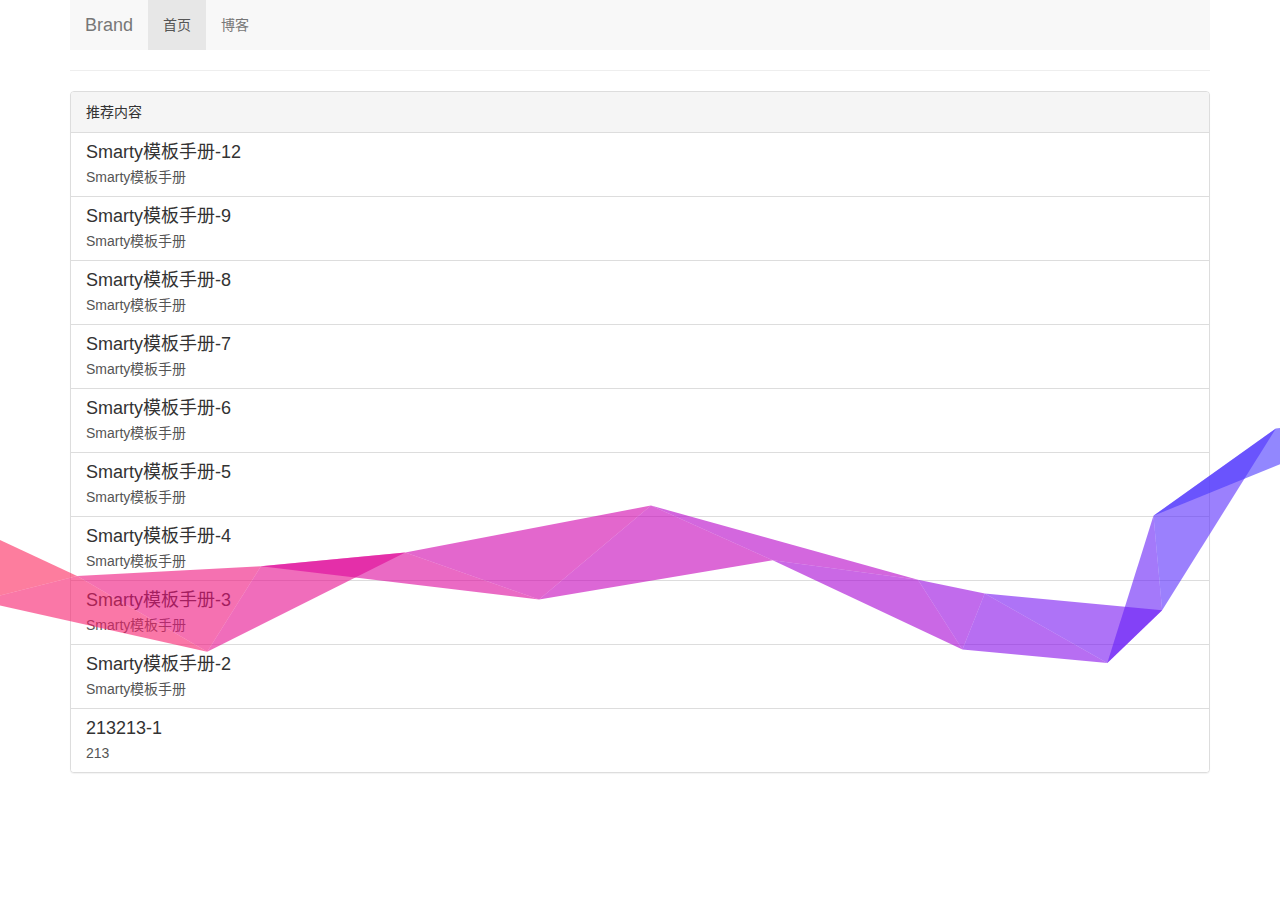
<file: index.html>
<!DOCTYPE html>
<html lang="zh-CN">
<head>
    <meta charset="utf-8">
    <title>Sage|博客|个人网站</title>
    <meta name="viewport" content="width=device-width, initial-scale=1">
    <!-- 解决部分兼容性问题，如果安装了GCF，则使用GCF来渲染页面，如果未安装GCF，则使用最高版本的IE内核进行渲染。 -->
    <meta http-equiv="X-UA-Compatible" content="IE=edge,chrome=1">
    <link rel="shortcut icon" href="favicon.ico">

    <!-- Bootstrap -->
    <link href="https://cdn.jsdelivr.net/npm/bootstrap@3.3.7/dist/css/bootstrap.min.css" rel="stylesheet">

    <!-- HTML5 shim 和 Respond.js 是为了让 IE8 支持 HTML5 元素和媒体查询（media queries）功能 -->
    <!-- 警告：通过 file:// 协议（就是直接将 html 页面拖拽到浏览器中）访问页面时 Respond.js 不起作用 -->
    <!--[if lt IE 9]>
    <script src="https://cdn.jsdelivr.net/npm/html5shiv@3.7.3/dist/html5shiv.min.js"></script>
    <script src="https://cdn.jsdelivr.net/npm/respond.js@1.4.2/dest/respond.min.js"></script>
    <![endif]-->

    <link href="https://1010309281.github.io/sageSite/assets/css/app.css" rel="stylesheet" />
    
    <link href="https://1010309281.github.io/sageSite/assets/css/paginator.css" rel="stylesheet" />

</head>
<body>


    <div class="container">
    <nav class="nav navbar-default">
        <div class="navbar-header">
            <button type="button" class="navbar-toggle collapsed" data-toggle="collapse" data-target="#bs-example-navbar-collapse-1" aria-expanded="false">
                <span class="sr-only">Toggle navigation</span>
                <span class="icon-bar"></span>
                <span class="icon-bar"></span>
                <span class="icon-bar"></span>
            </button>
            <a class="navbar-brand" href="#">Brand</a>
        </div>
        <div class="collapse navbar-collapse" id="bs-example-navbar-collapse-1">
            <ul class="nav navbar-nav">
                <li class="active"><a href="https://1010309281.github.io/sageSite">首页 <span class="sr-only">(current)</span></a></li>
                <li class=""><a href="https://1010309281.github.io/sageSite/list/1.html">博客</a></li>
            </ul>
        </div>
    </nav>
</div>
    <div class="container">
        <hr>
                        <div class="panel panel-default">
            <!-- Default panel contents -->
            <div class="panel-heading">推荐内容</div>
            <ul class="list-group">
                                    <a href="https://1010309281.github.io/sageSite/detail/12.html" class="list-group-item">
                        <h4 class="list-group-item-heading">Smarty模板手册-12</h4>
                        <p class="list-group-item-text">Smarty模板手册</p>
                    </a>
                                    <a href="https://1010309281.github.io/sageSite/detail/9.html" class="list-group-item">
                        <h4 class="list-group-item-heading">Smarty模板手册-9</h4>
                        <p class="list-group-item-text">Smarty模板手册</p>
                    </a>
                                    <a href="https://1010309281.github.io/sageSite/detail/8.html" class="list-group-item">
                        <h4 class="list-group-item-heading">Smarty模板手册-8</h4>
                        <p class="list-group-item-text">Smarty模板手册</p>
                    </a>
                                    <a href="https://1010309281.github.io/sageSite/detail/7.html" class="list-group-item">
                        <h4 class="list-group-item-heading">Smarty模板手册-7</h4>
                        <p class="list-group-item-text">Smarty模板手册</p>
                    </a>
                                    <a href="https://1010309281.github.io/sageSite/detail/6.html" class="list-group-item">
                        <h4 class="list-group-item-heading">Smarty模板手册-6</h4>
                        <p class="list-group-item-text">Smarty模板手册</p>
                    </a>
                                    <a href="https://1010309281.github.io/sageSite/detail/5.html" class="list-group-item">
                        <h4 class="list-group-item-heading">Smarty模板手册-5</h4>
                        <p class="list-group-item-text">Smarty模板手册</p>
                    </a>
                                    <a href="https://1010309281.github.io/sageSite/detail/4.html" class="list-group-item">
                        <h4 class="list-group-item-heading">Smarty模板手册-4</h4>
                        <p class="list-group-item-text">Smarty模板手册</p>
                    </a>
                                    <a href="https://1010309281.github.io/sageSite/detail/3.html" class="list-group-item">
                        <h4 class="list-group-item-heading">Smarty模板手册-3</h4>
                        <p class="list-group-item-text">Smarty模板手册</p>
                    </a>
                                    <a href="https://1010309281.github.io/sageSite/detail/2.html" class="list-group-item">
                        <h4 class="list-group-item-heading">Smarty模板手册-2</h4>
                        <p class="list-group-item-text">Smarty模板手册</p>
                    </a>
                                    <a href="https://1010309281.github.io/sageSite/detail/1.html" class="list-group-item">
                        <h4 class="list-group-item-heading">213213-1</h4>
                        <p class="list-group-item-text">213</p>
                    </a>
                            </ul>
        </div>
    </div>


<!-- jQuery (Bootstrap 的所有 JavaScript 插件都依赖 jQuery，所以必须放在前边) -->
<script src="https://cdn.jsdelivr.net/npm/jquery@1.12.4/dist/jquery.min.js"></script>
<!-- 加载 Bootstrap 的所有 JavaScript 插件。你也可以根据需要只加载单个插件。 -->
<script src="https://cdn.jsdelivr.net/npm/bootstrap@3.3.7/dist/js/bootstrap.min.js"></script>
<script src="https://1010309281.github.io/sageSite/assets/js/app.js"></script>
<script src="https://1010309281.github.io/sageSite/assets/js/bg_canvas.js"></script>


</body>
</html>
</file>
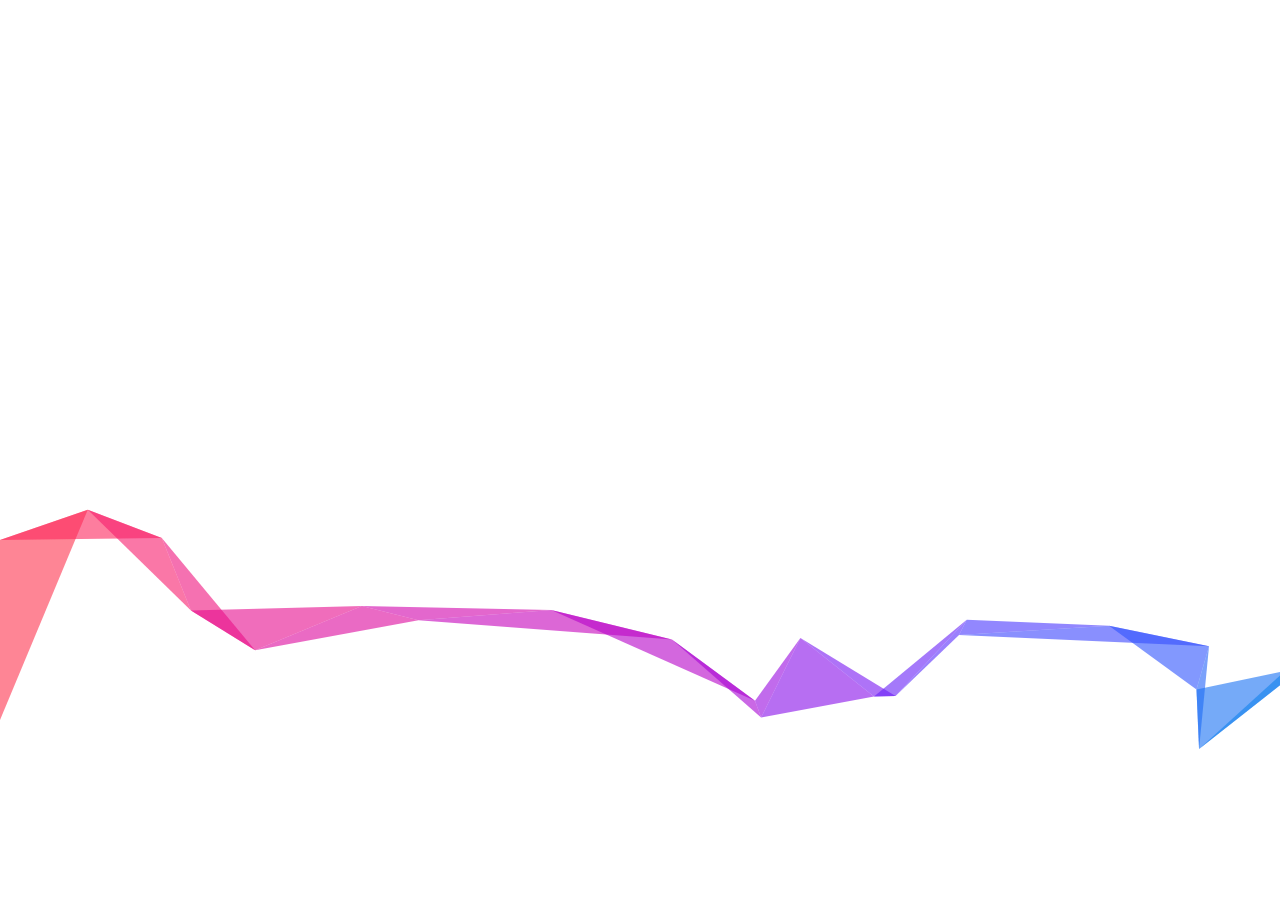
<file: widget_layout.html>
<!DOCTYPE html>
<html lang="zh-CN">
<head>
    <meta charset="utf-8">
    <title>欢迎访问</title>
    <meta name="viewport" content="width=device-width, initial-scale=1">
    <!-- 解决部分兼容性问题，如果安装了GCF，则使用GCF来渲染页面，如果未安装GCF，则使用最高版本的IE内核进行渲染。 -->
    <meta http-equiv="X-UA-Compatible" content="IE=edge,chrome=1">
    <link rel="shortcut icon" href="favicon.ico">

    <!-- Bootstrap -->
    <link href="https://cdn.jsdelivr.net/npm/bootstrap@3.3.7/dist/css/bootstrap.min.css" rel="stylesheet">

    <!-- HTML5 shim 和 Respond.js 是为了让 IE8 支持 HTML5 元素和媒体查询（media queries）功能 -->
    <!-- 警告：通过 file:// 协议（就是直接将 html 页面拖拽到浏览器中）访问页面时 Respond.js 不起作用 -->
    <!--[if lt IE 9]>
    <script src="https://cdn.jsdelivr.net/npm/html5shiv@3.7.3/dist/html5shiv.min.js"></script>
    <script src="https://cdn.jsdelivr.net/npm/respond.js@1.4.2/dest/respond.min.js"></script>
    <![endif]-->

    <link href="https://1010309281.github.io/sageSite/assets/css/app.css" rel="stylesheet" />
    
</head>
<body>



<!-- jQuery (Bootstrap 的所有 JavaScript 插件都依赖 jQuery，所以必须放在前边) -->
<script src="https://cdn.jsdelivr.net/npm/jquery@1.12.4/dist/jquery.min.js"></script>
<!-- 加载 Bootstrap 的所有 JavaScript 插件。你也可以根据需要只加载单个插件。 -->
<script src="https://cdn.jsdelivr.net/npm/bootstrap@3.3.7/dist/js/bootstrap.min.js"></script>
<script src="https://1010309281.github.io/sageSite/assets/js/app.js"></script>
<script src="https://1010309281.github.io/sageSite/assets/js/bg_canvas.js"></script>


</body>
</html>
</file>
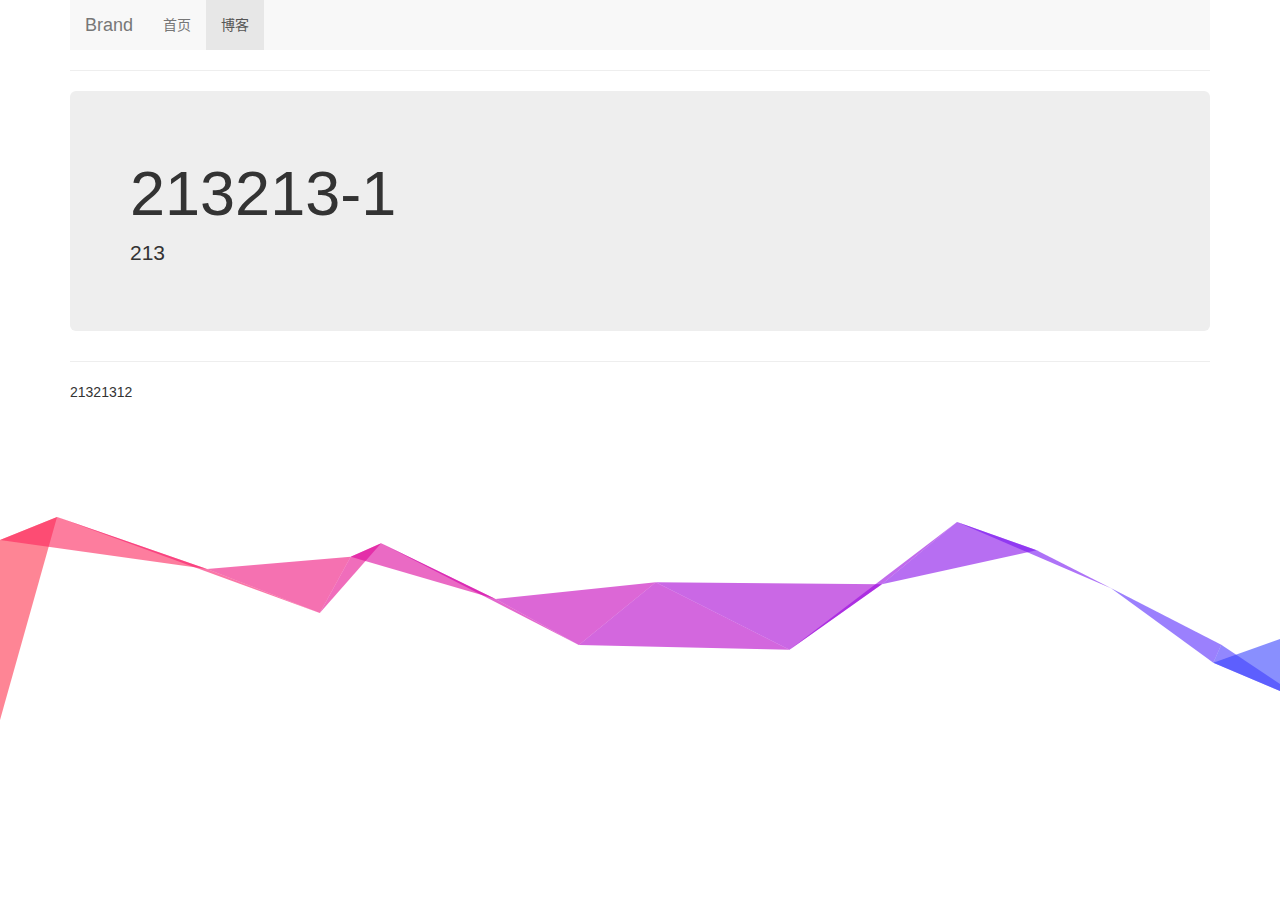
<file: detail/1.html>
<!DOCTYPE html>
<html lang="zh-CN">
<head>
    <meta charset="utf-8">
    <title>213213-1|Sage|博客|个人网站</title>
    <meta name="viewport" content="width=device-width, initial-scale=1">
    <!-- 解决部分兼容性问题，如果安装了GCF，则使用GCF来渲染页面，如果未安装GCF，则使用最高版本的IE内核进行渲染。 -->
    <meta http-equiv="X-UA-Compatible" content="IE=edge,chrome=1">
    <link rel="shortcut icon" href="favicon.ico">

    <!-- Bootstrap -->
    <link href="https://cdn.jsdelivr.net/npm/bootstrap@3.3.7/dist/css/bootstrap.min.css" rel="stylesheet">

    <!-- HTML5 shim 和 Respond.js 是为了让 IE8 支持 HTML5 元素和媒体查询（media queries）功能 -->
    <!-- 警告：通过 file:// 协议（就是直接将 html 页面拖拽到浏览器中）访问页面时 Respond.js 不起作用 -->
    <!--[if lt IE 9]>
    <script src="https://cdn.jsdelivr.net/npm/html5shiv@3.7.3/dist/html5shiv.min.js"></script>
    <script src="https://cdn.jsdelivr.net/npm/respond.js@1.4.2/dest/respond.min.js"></script>
    <![endif]-->

    <link href="https://1010309281.github.io/sageSite/assets/css/app.css" rel="stylesheet" />
    
    <link href="https://1010309281.github.io/sageSite/assets/css/paginator.css" rel="stylesheet" />

</head>
<body>


    <div class="container">
    <nav class="nav navbar-default">
        <div class="navbar-header">
            <button type="button" class="navbar-toggle collapsed" data-toggle="collapse" data-target="#bs-example-navbar-collapse-1" aria-expanded="false">
                <span class="sr-only">Toggle navigation</span>
                <span class="icon-bar"></span>
                <span class="icon-bar"></span>
                <span class="icon-bar"></span>
            </button>
            <a class="navbar-brand" href="#">Brand</a>
        </div>
        <div class="collapse navbar-collapse" id="bs-example-navbar-collapse-1">
            <ul class="nav navbar-nav">
                <li class=""><a href="https://1010309281.github.io/sageSite">首页 <span class="sr-only">(current)</span></a></li>
                <li class="active"><a href="https://1010309281.github.io/sageSite/list/1.html">博客</a></li>
            </ul>
        </div>
    </nav>
</div>
    <div class="container">
        <hr>
        <div class="jumbotron">
            <h1>213213-1</h1>
            <p>213</p>
        </div>
        <hr>
        <div><p>21321312</p></div>
    </div>


<!-- jQuery (Bootstrap 的所有 JavaScript 插件都依赖 jQuery，所以必须放在前边) -->
<script src="https://cdn.jsdelivr.net/npm/jquery@1.12.4/dist/jquery.min.js"></script>
<!-- 加载 Bootstrap 的所有 JavaScript 插件。你也可以根据需要只加载单个插件。 -->
<script src="https://cdn.jsdelivr.net/npm/bootstrap@3.3.7/dist/js/bootstrap.min.js"></script>
<script src="https://1010309281.github.io/sageSite/assets/js/app.js"></script>
<script src="https://1010309281.github.io/sageSite/assets/js/bg_canvas.js"></script>


</body>
</html>
</file>
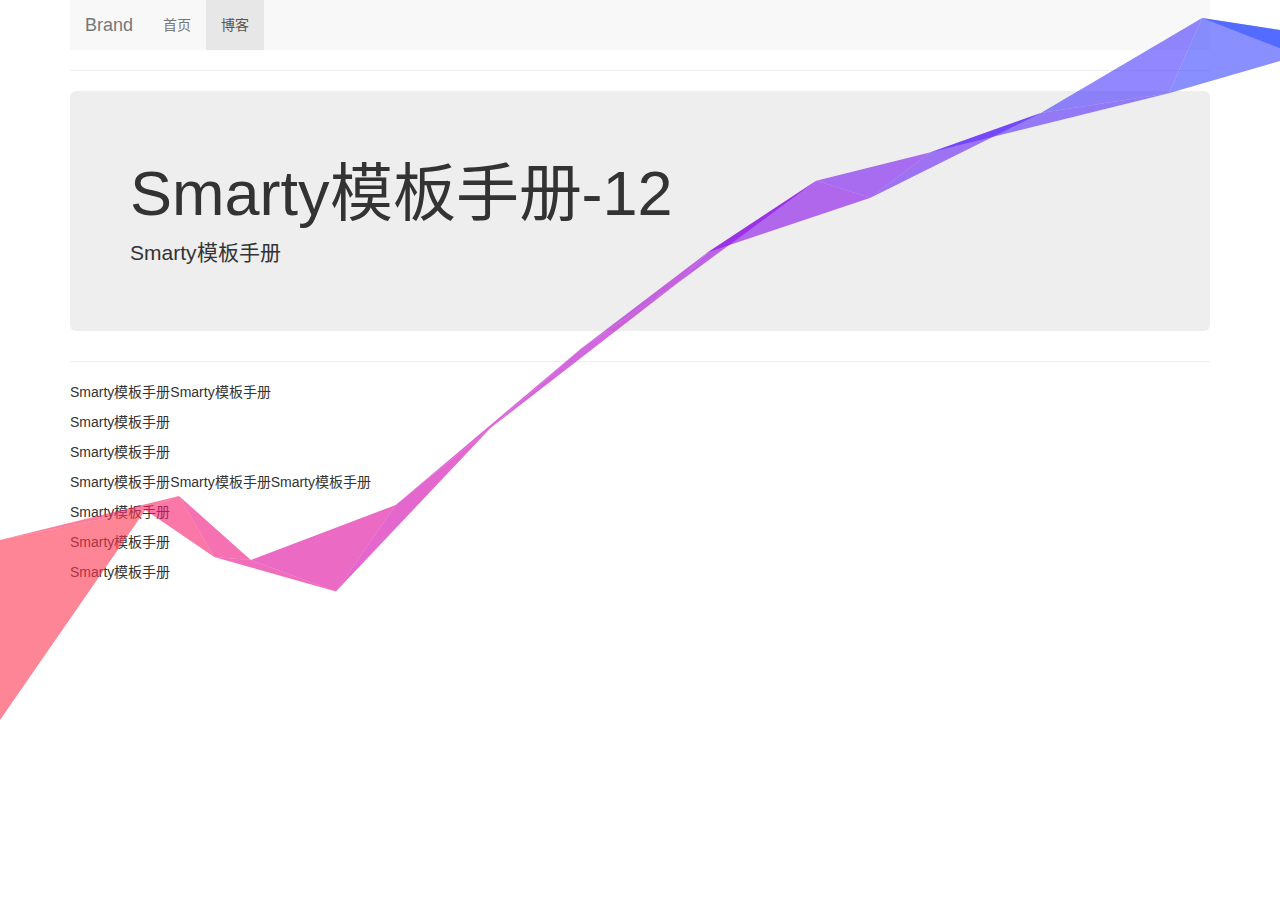
<file: detail/12.html>
<!DOCTYPE html>
<html lang="zh-CN">
<head>
    <meta charset="utf-8">
    <title>Smarty模板手册-12|Sage|博客|个人网站</title>
    <meta name="viewport" content="width=device-width, initial-scale=1">
    <!-- 解决部分兼容性问题，如果安装了GCF，则使用GCF来渲染页面，如果未安装GCF，则使用最高版本的IE内核进行渲染。 -->
    <meta http-equiv="X-UA-Compatible" content="IE=edge,chrome=1">
    <link rel="shortcut icon" href="favicon.ico">

    <!-- Bootstrap -->
    <link href="https://cdn.jsdelivr.net/npm/bootstrap@3.3.7/dist/css/bootstrap.min.css" rel="stylesheet">

    <!-- HTML5 shim 和 Respond.js 是为了让 IE8 支持 HTML5 元素和媒体查询（media queries）功能 -->
    <!-- 警告：通过 file:// 协议（就是直接将 html 页面拖拽到浏览器中）访问页面时 Respond.js 不起作用 -->
    <!--[if lt IE 9]>
    <script src="https://cdn.jsdelivr.net/npm/html5shiv@3.7.3/dist/html5shiv.min.js"></script>
    <script src="https://cdn.jsdelivr.net/npm/respond.js@1.4.2/dest/respond.min.js"></script>
    <![endif]-->

    <link href="https://1010309281.github.io/sageSite/assets/css/app.css" rel="stylesheet" />
    
    <link href="https://1010309281.github.io/sageSite/assets/css/paginator.css" rel="stylesheet" />

</head>
<body>


    <div class="container">
    <nav class="nav navbar-default">
        <div class="navbar-header">
            <button type="button" class="navbar-toggle collapsed" data-toggle="collapse" data-target="#bs-example-navbar-collapse-1" aria-expanded="false">
                <span class="sr-only">Toggle navigation</span>
                <span class="icon-bar"></span>
                <span class="icon-bar"></span>
                <span class="icon-bar"></span>
            </button>
            <a class="navbar-brand" href="#">Brand</a>
        </div>
        <div class="collapse navbar-collapse" id="bs-example-navbar-collapse-1">
            <ul class="nav navbar-nav">
                <li class=""><a href="https://1010309281.github.io/sageSite">首页 <span class="sr-only">(current)</span></a></li>
                <li class="active"><a href="https://1010309281.github.io/sageSite/list/1.html">博客</a></li>
            </ul>
        </div>
    </nav>
</div>
    <div class="container">
        <hr>
        <div class="jumbotron">
            <h1>Smarty模板手册-12</h1>
            <p>Smarty模板手册</p>
        </div>
        <hr>
        <div><p>Smarty模板手册Smarty模板手册</p><p>Smarty模板手册</p><p>Smarty模板手册</p><p>Smarty模板手册Smarty模板手册Smarty模板手册</p><p>Smarty模板手册</p><p>Smarty模板手册</p><p>Smarty模板手册</p></div>
    </div>


<!-- jQuery (Bootstrap 的所有 JavaScript 插件都依赖 jQuery，所以必须放在前边) -->
<script src="https://cdn.jsdelivr.net/npm/jquery@1.12.4/dist/jquery.min.js"></script>
<!-- 加载 Bootstrap 的所有 JavaScript 插件。你也可以根据需要只加载单个插件。 -->
<script src="https://cdn.jsdelivr.net/npm/bootstrap@3.3.7/dist/js/bootstrap.min.js"></script>
<script src="https://1010309281.github.io/sageSite/assets/js/app.js"></script>
<script src="https://1010309281.github.io/sageSite/assets/js/bg_canvas.js"></script>


</body>
</html>
</file>
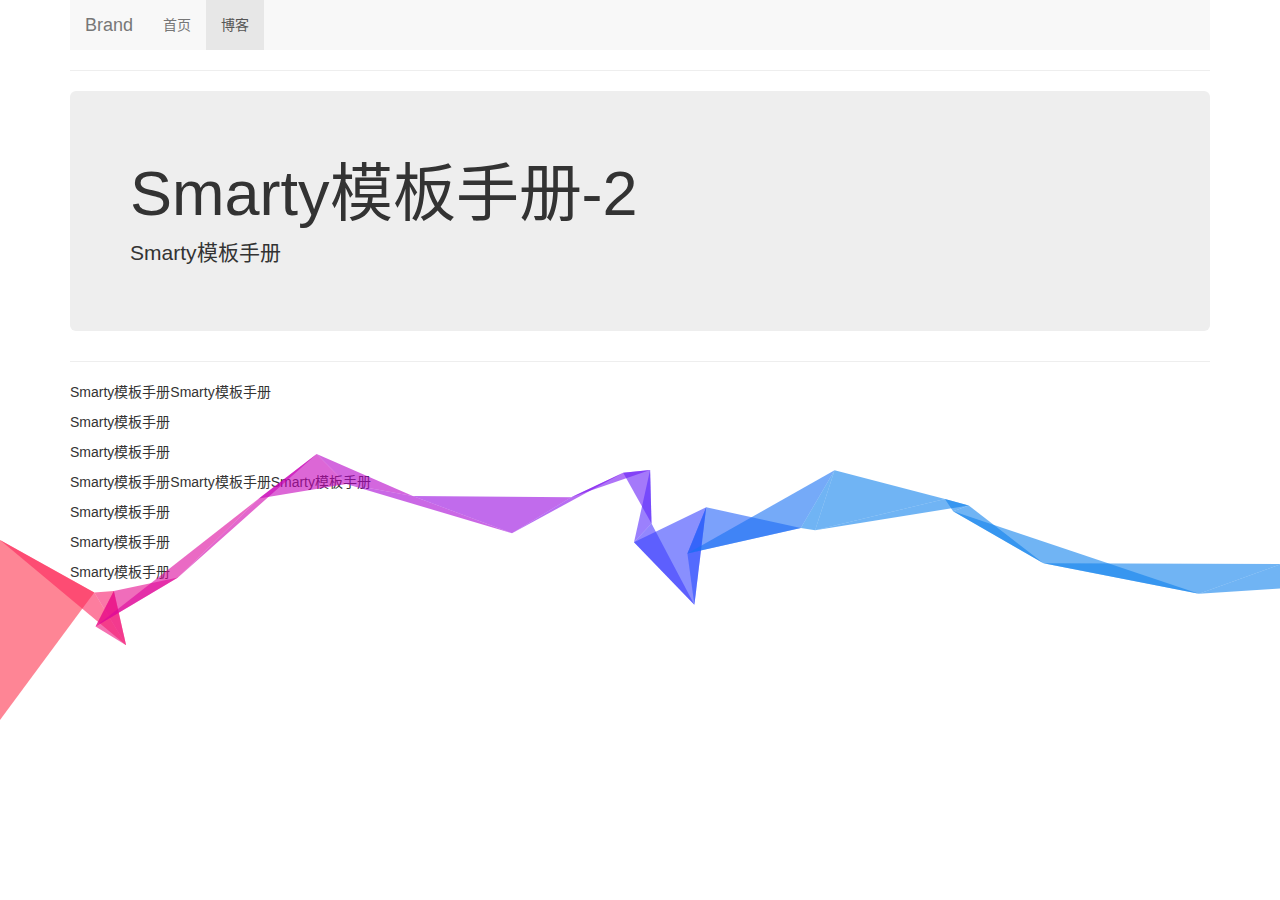
<file: detail/2.html>
<!DOCTYPE html>
<html lang="zh-CN">
<head>
    <meta charset="utf-8">
    <title>Smarty模板手册-2|Sage|博客|个人网站</title>
    <meta name="viewport" content="width=device-width, initial-scale=1">
    <!-- 解决部分兼容性问题，如果安装了GCF，则使用GCF来渲染页面，如果未安装GCF，则使用最高版本的IE内核进行渲染。 -->
    <meta http-equiv="X-UA-Compatible" content="IE=edge,chrome=1">
    <link rel="shortcut icon" href="favicon.ico">

    <!-- Bootstrap -->
    <link href="https://cdn.jsdelivr.net/npm/bootstrap@3.3.7/dist/css/bootstrap.min.css" rel="stylesheet">

    <!-- HTML5 shim 和 Respond.js 是为了让 IE8 支持 HTML5 元素和媒体查询（media queries）功能 -->
    <!-- 警告：通过 file:// 协议（就是直接将 html 页面拖拽到浏览器中）访问页面时 Respond.js 不起作用 -->
    <!--[if lt IE 9]>
    <script src="https://cdn.jsdelivr.net/npm/html5shiv@3.7.3/dist/html5shiv.min.js"></script>
    <script src="https://cdn.jsdelivr.net/npm/respond.js@1.4.2/dest/respond.min.js"></script>
    <![endif]-->

    <link href="https://1010309281.github.io/sageSite/assets/css/app.css" rel="stylesheet" />
    
    <link href="https://1010309281.github.io/sageSite/assets/css/paginator.css" rel="stylesheet" />

</head>
<body>


    <div class="container">
    <nav class="nav navbar-default">
        <div class="navbar-header">
            <button type="button" class="navbar-toggle collapsed" data-toggle="collapse" data-target="#bs-example-navbar-collapse-1" aria-expanded="false">
                <span class="sr-only">Toggle navigation</span>
                <span class="icon-bar"></span>
                <span class="icon-bar"></span>
                <span class="icon-bar"></span>
            </button>
            <a class="navbar-brand" href="#">Brand</a>
        </div>
        <div class="collapse navbar-collapse" id="bs-example-navbar-collapse-1">
            <ul class="nav navbar-nav">
                <li class=""><a href="https://1010309281.github.io/sageSite">首页 <span class="sr-only">(current)</span></a></li>
                <li class="active"><a href="https://1010309281.github.io/sageSite/list/1.html">博客</a></li>
            </ul>
        </div>
    </nav>
</div>
    <div class="container">
        <hr>
        <div class="jumbotron">
            <h1>Smarty模板手册-2</h1>
            <p>Smarty模板手册</p>
        </div>
        <hr>
        <div><p>Smarty模板手册Smarty模板手册</p><p>Smarty模板手册</p><p>Smarty模板手册</p><p>Smarty模板手册Smarty模板手册Smarty模板手册</p><p>Smarty模板手册</p><p>Smarty模板手册</p><p>Smarty模板手册</p></div>
    </div>


<!-- jQuery (Bootstrap 的所有 JavaScript 插件都依赖 jQuery，所以必须放在前边) -->
<script src="https://cdn.jsdelivr.net/npm/jquery@1.12.4/dist/jquery.min.js"></script>
<!-- 加载 Bootstrap 的所有 JavaScript 插件。你也可以根据需要只加载单个插件。 -->
<script src="https://cdn.jsdelivr.net/npm/bootstrap@3.3.7/dist/js/bootstrap.min.js"></script>
<script src="https://1010309281.github.io/sageSite/assets/js/app.js"></script>
<script src="https://1010309281.github.io/sageSite/assets/js/bg_canvas.js"></script>


</body>
</html>
</file>
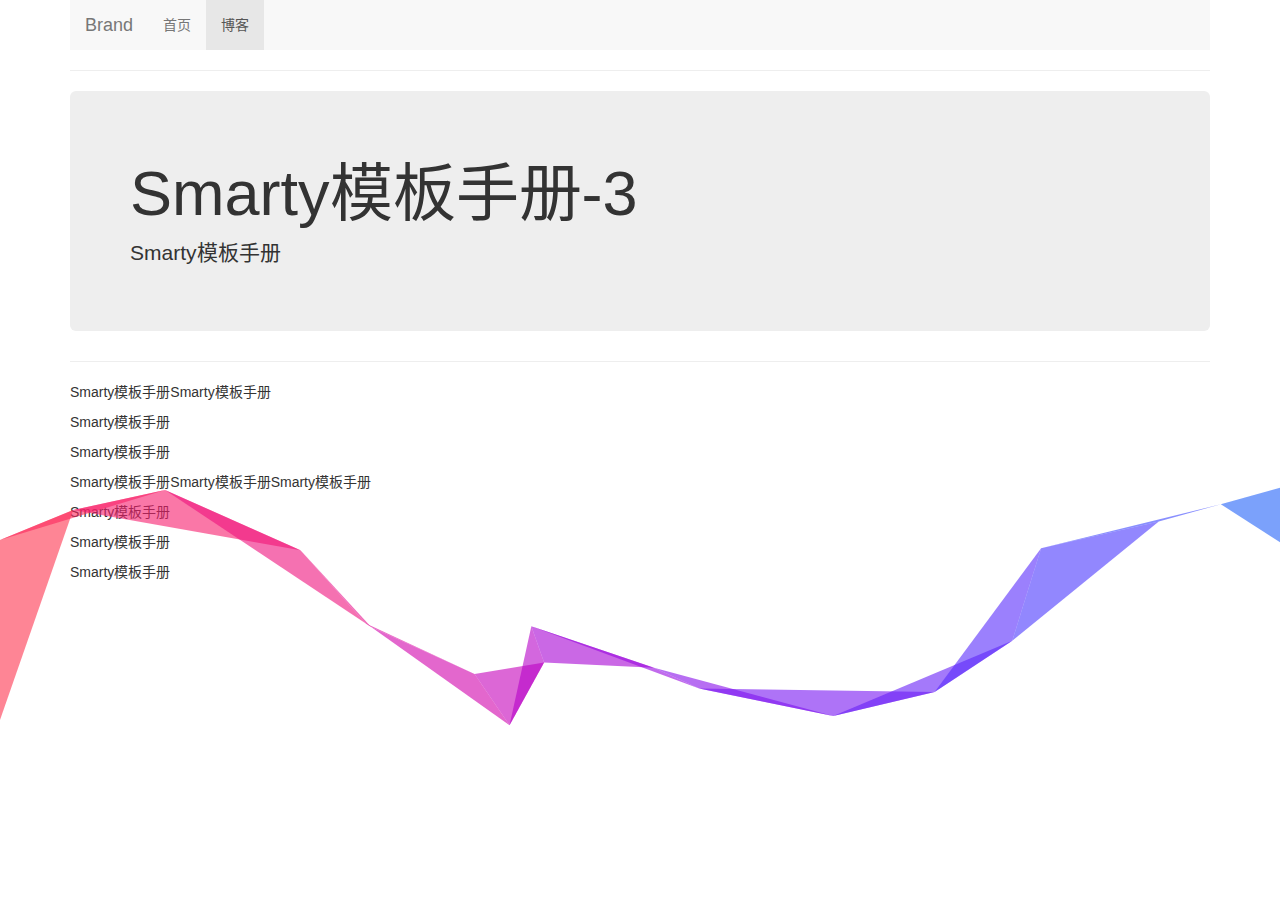
<file: detail/3.html>
<!DOCTYPE html>
<html lang="zh-CN">
<head>
    <meta charset="utf-8">
    <title>Smarty模板手册-3|Sage|博客|个人网站</title>
    <meta name="viewport" content="width=device-width, initial-scale=1">
    <!-- 解决部分兼容性问题，如果安装了GCF，则使用GCF来渲染页面，如果未安装GCF，则使用最高版本的IE内核进行渲染。 -->
    <meta http-equiv="X-UA-Compatible" content="IE=edge,chrome=1">
    <link rel="shortcut icon" href="favicon.ico">

    <!-- Bootstrap -->
    <link href="https://cdn.jsdelivr.net/npm/bootstrap@3.3.7/dist/css/bootstrap.min.css" rel="stylesheet">

    <!-- HTML5 shim 和 Respond.js 是为了让 IE8 支持 HTML5 元素和媒体查询（media queries）功能 -->
    <!-- 警告：通过 file:// 协议（就是直接将 html 页面拖拽到浏览器中）访问页面时 Respond.js 不起作用 -->
    <!--[if lt IE 9]>
    <script src="https://cdn.jsdelivr.net/npm/html5shiv@3.7.3/dist/html5shiv.min.js"></script>
    <script src="https://cdn.jsdelivr.net/npm/respond.js@1.4.2/dest/respond.min.js"></script>
    <![endif]-->

    <link href="https://1010309281.github.io/sageSite/assets/css/app.css" rel="stylesheet" />
    
    <link href="https://1010309281.github.io/sageSite/assets/css/paginator.css" rel="stylesheet" />

</head>
<body>


    <div class="container">
    <nav class="nav navbar-default">
        <div class="navbar-header">
            <button type="button" class="navbar-toggle collapsed" data-toggle="collapse" data-target="#bs-example-navbar-collapse-1" aria-expanded="false">
                <span class="sr-only">Toggle navigation</span>
                <span class="icon-bar"></span>
                <span class="icon-bar"></span>
                <span class="icon-bar"></span>
            </button>
            <a class="navbar-brand" href="#">Brand</a>
        </div>
        <div class="collapse navbar-collapse" id="bs-example-navbar-collapse-1">
            <ul class="nav navbar-nav">
                <li class=""><a href="https://1010309281.github.io/sageSite">首页 <span class="sr-only">(current)</span></a></li>
                <li class="active"><a href="https://1010309281.github.io/sageSite/list/1.html">博客</a></li>
            </ul>
        </div>
    </nav>
</div>
    <div class="container">
        <hr>
        <div class="jumbotron">
            <h1>Smarty模板手册-3</h1>
            <p>Smarty模板手册</p>
        </div>
        <hr>
        <div><p>Smarty模板手册Smarty模板手册</p><p>Smarty模板手册</p><p>Smarty模板手册</p><p>Smarty模板手册Smarty模板手册Smarty模板手册</p><p>Smarty模板手册</p><p>Smarty模板手册</p><p>Smarty模板手册</p></div>
    </div>


<!-- jQuery (Bootstrap 的所有 JavaScript 插件都依赖 jQuery，所以必须放在前边) -->
<script src="https://cdn.jsdelivr.net/npm/jquery@1.12.4/dist/jquery.min.js"></script>
<!-- 加载 Bootstrap 的所有 JavaScript 插件。你也可以根据需要只加载单个插件。 -->
<script src="https://cdn.jsdelivr.net/npm/bootstrap@3.3.7/dist/js/bootstrap.min.js"></script>
<script src="https://1010309281.github.io/sageSite/assets/js/app.js"></script>
<script src="https://1010309281.github.io/sageSite/assets/js/bg_canvas.js"></script>


</body>
</html>
</file>
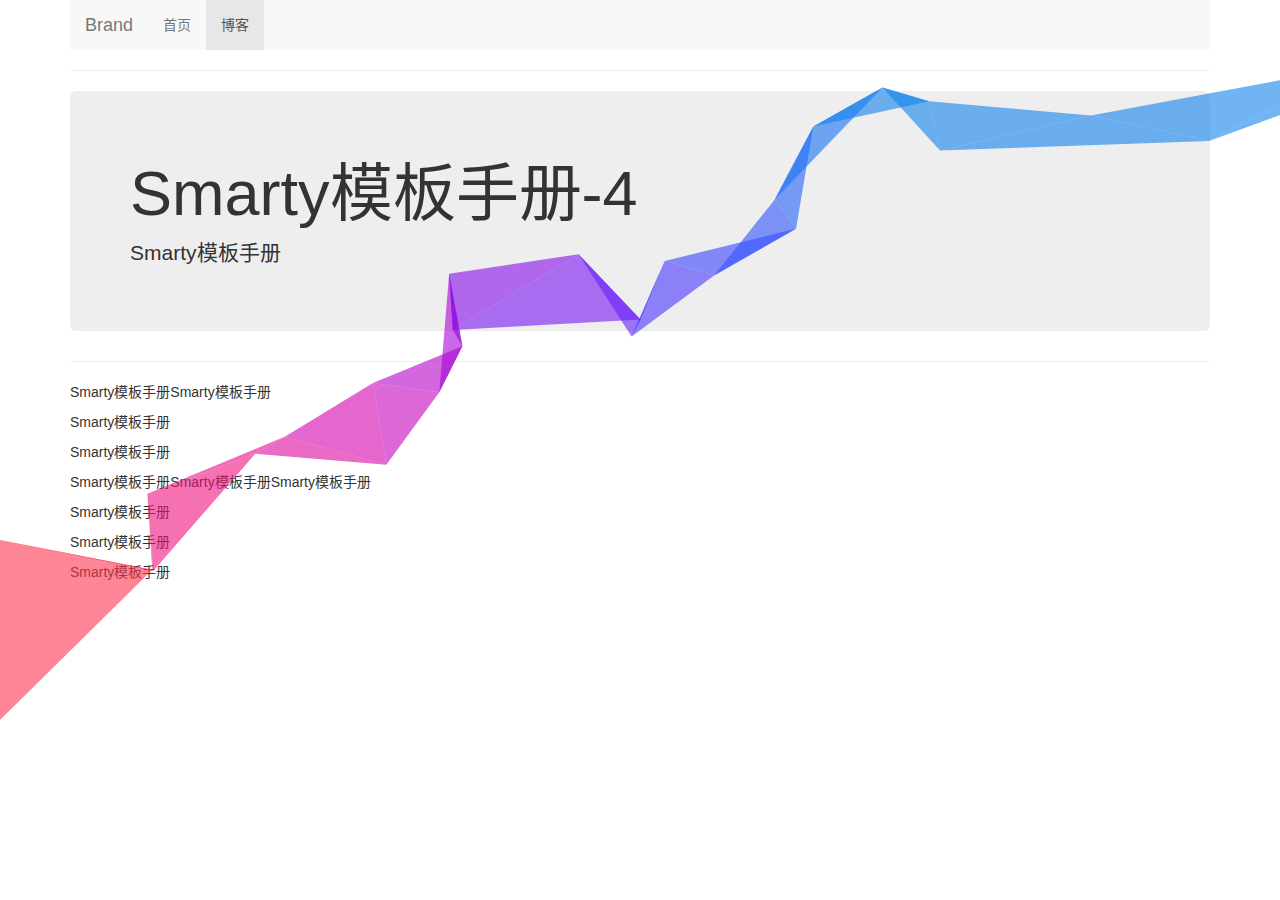
<file: detail/4.html>
<!DOCTYPE html>
<html lang="zh-CN">
<head>
    <meta charset="utf-8">
    <title>Smarty模板手册-4|Sage|博客|个人网站</title>
    <meta name="viewport" content="width=device-width, initial-scale=1">
    <!-- 解决部分兼容性问题，如果安装了GCF，则使用GCF来渲染页面，如果未安装GCF，则使用最高版本的IE内核进行渲染。 -->
    <meta http-equiv="X-UA-Compatible" content="IE=edge,chrome=1">
    <link rel="shortcut icon" href="favicon.ico">

    <!-- Bootstrap -->
    <link href="https://cdn.jsdelivr.net/npm/bootstrap@3.3.7/dist/css/bootstrap.min.css" rel="stylesheet">

    <!-- HTML5 shim 和 Respond.js 是为了让 IE8 支持 HTML5 元素和媒体查询（media queries）功能 -->
    <!-- 警告：通过 file:// 协议（就是直接将 html 页面拖拽到浏览器中）访问页面时 Respond.js 不起作用 -->
    <!--[if lt IE 9]>
    <script src="https://cdn.jsdelivr.net/npm/html5shiv@3.7.3/dist/html5shiv.min.js"></script>
    <script src="https://cdn.jsdelivr.net/npm/respond.js@1.4.2/dest/respond.min.js"></script>
    <![endif]-->

    <link href="https://1010309281.github.io/sageSite/assets/css/app.css" rel="stylesheet" />
    
    <link href="https://1010309281.github.io/sageSite/assets/css/paginator.css" rel="stylesheet" />

</head>
<body>


    <div class="container">
    <nav class="nav navbar-default">
        <div class="navbar-header">
            <button type="button" class="navbar-toggle collapsed" data-toggle="collapse" data-target="#bs-example-navbar-collapse-1" aria-expanded="false">
                <span class="sr-only">Toggle navigation</span>
                <span class="icon-bar"></span>
                <span class="icon-bar"></span>
                <span class="icon-bar"></span>
            </button>
            <a class="navbar-brand" href="#">Brand</a>
        </div>
        <div class="collapse navbar-collapse" id="bs-example-navbar-collapse-1">
            <ul class="nav navbar-nav">
                <li class=""><a href="https://1010309281.github.io/sageSite">首页 <span class="sr-only">(current)</span></a></li>
                <li class="active"><a href="https://1010309281.github.io/sageSite/list/1.html">博客</a></li>
            </ul>
        </div>
    </nav>
</div>
    <div class="container">
        <hr>
        <div class="jumbotron">
            <h1>Smarty模板手册-4</h1>
            <p>Smarty模板手册</p>
        </div>
        <hr>
        <div><p>Smarty模板手册Smarty模板手册</p><p>Smarty模板手册</p><p>Smarty模板手册</p><p>Smarty模板手册Smarty模板手册Smarty模板手册</p><p>Smarty模板手册</p><p>Smarty模板手册</p><p>Smarty模板手册</p></div>
    </div>


<!-- jQuery (Bootstrap 的所有 JavaScript 插件都依赖 jQuery，所以必须放在前边) -->
<script src="https://cdn.jsdelivr.net/npm/jquery@1.12.4/dist/jquery.min.js"></script>
<!-- 加载 Bootstrap 的所有 JavaScript 插件。你也可以根据需要只加载单个插件。 -->
<script src="https://cdn.jsdelivr.net/npm/bootstrap@3.3.7/dist/js/bootstrap.min.js"></script>
<script src="https://1010309281.github.io/sageSite/assets/js/app.js"></script>
<script src="https://1010309281.github.io/sageSite/assets/js/bg_canvas.js"></script>


</body>
</html>
</file>
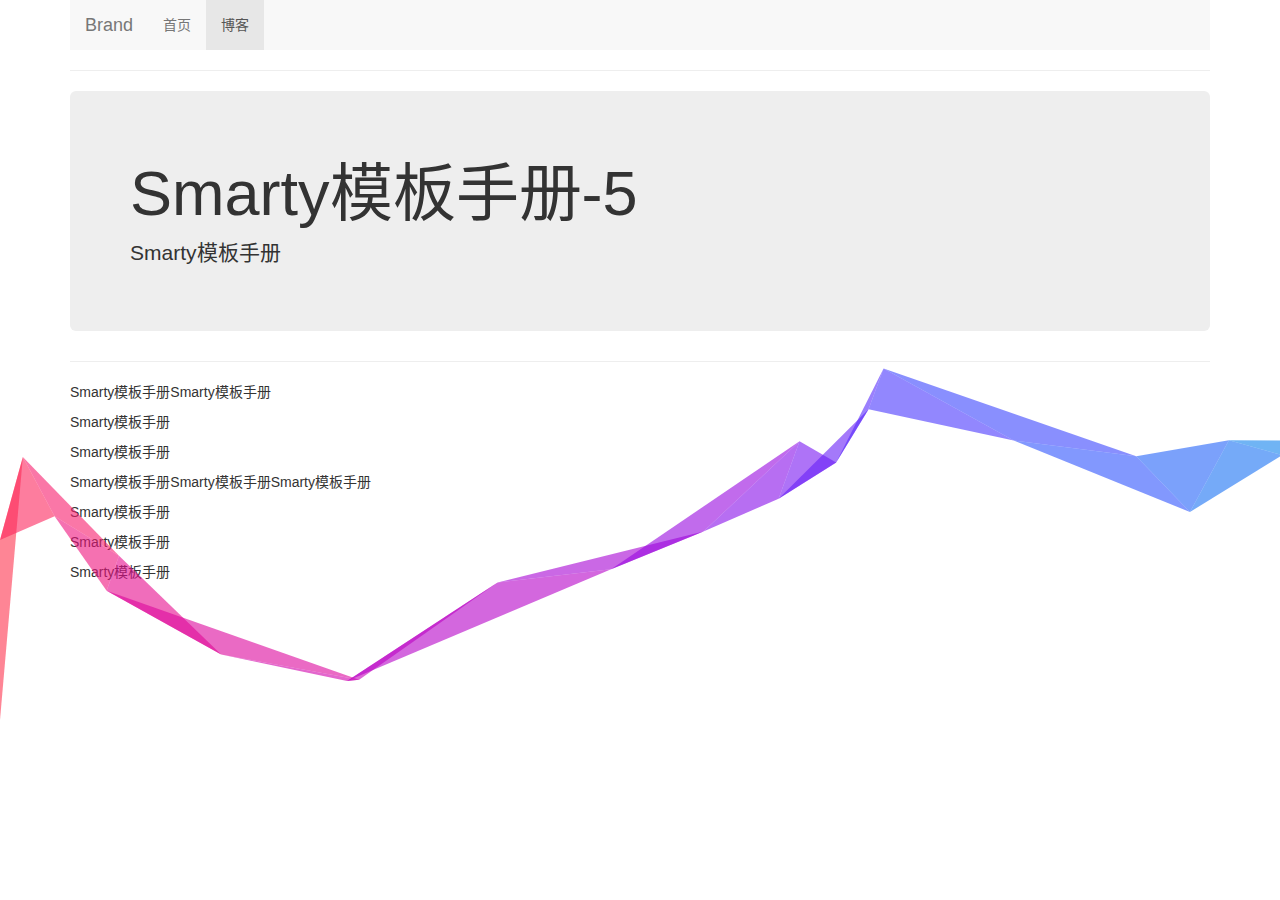
<file: detail/5.html>
<!DOCTYPE html>
<html lang="zh-CN">
<head>
    <meta charset="utf-8">
    <title>Smarty模板手册-5|Sage|博客|个人网站</title>
    <meta name="viewport" content="width=device-width, initial-scale=1">
    <!-- 解决部分兼容性问题，如果安装了GCF，则使用GCF来渲染页面，如果未安装GCF，则使用最高版本的IE内核进行渲染。 -->
    <meta http-equiv="X-UA-Compatible" content="IE=edge,chrome=1">
    <link rel="shortcut icon" href="favicon.ico">

    <!-- Bootstrap -->
    <link href="https://cdn.jsdelivr.net/npm/bootstrap@3.3.7/dist/css/bootstrap.min.css" rel="stylesheet">

    <!-- HTML5 shim 和 Respond.js 是为了让 IE8 支持 HTML5 元素和媒体查询（media queries）功能 -->
    <!-- 警告：通过 file:// 协议（就是直接将 html 页面拖拽到浏览器中）访问页面时 Respond.js 不起作用 -->
    <!--[if lt IE 9]>
    <script src="https://cdn.jsdelivr.net/npm/html5shiv@3.7.3/dist/html5shiv.min.js"></script>
    <script src="https://cdn.jsdelivr.net/npm/respond.js@1.4.2/dest/respond.min.js"></script>
    <![endif]-->

    <link href="https://1010309281.github.io/sageSite/assets/css/app.css" rel="stylesheet" />
    
    <link href="https://1010309281.github.io/sageSite/assets/css/paginator.css" rel="stylesheet" />

</head>
<body>


    <div class="container">
    <nav class="nav navbar-default">
        <div class="navbar-header">
            <button type="button" class="navbar-toggle collapsed" data-toggle="collapse" data-target="#bs-example-navbar-collapse-1" aria-expanded="false">
                <span class="sr-only">Toggle navigation</span>
                <span class="icon-bar"></span>
                <span class="icon-bar"></span>
                <span class="icon-bar"></span>
            </button>
            <a class="navbar-brand" href="#">Brand</a>
        </div>
        <div class="collapse navbar-collapse" id="bs-example-navbar-collapse-1">
            <ul class="nav navbar-nav">
                <li class=""><a href="https://1010309281.github.io/sageSite">首页 <span class="sr-only">(current)</span></a></li>
                <li class="active"><a href="https://1010309281.github.io/sageSite/list/1.html">博客</a></li>
            </ul>
        </div>
    </nav>
</div>
    <div class="container">
        <hr>
        <div class="jumbotron">
            <h1>Smarty模板手册-5</h1>
            <p>Smarty模板手册</p>
        </div>
        <hr>
        <div><p>Smarty模板手册Smarty模板手册</p><p>Smarty模板手册</p><p>Smarty模板手册</p><p>Smarty模板手册Smarty模板手册Smarty模板手册</p><p>Smarty模板手册</p><p>Smarty模板手册</p><p>Smarty模板手册</p></div>
    </div>


<!-- jQuery (Bootstrap 的所有 JavaScript 插件都依赖 jQuery，所以必须放在前边) -->
<script src="https://cdn.jsdelivr.net/npm/jquery@1.12.4/dist/jquery.min.js"></script>
<!-- 加载 Bootstrap 的所有 JavaScript 插件。你也可以根据需要只加载单个插件。 -->
<script src="https://cdn.jsdelivr.net/npm/bootstrap@3.3.7/dist/js/bootstrap.min.js"></script>
<script src="https://1010309281.github.io/sageSite/assets/js/app.js"></script>
<script src="https://1010309281.github.io/sageSite/assets/js/bg_canvas.js"></script>


</body>
</html>
</file>
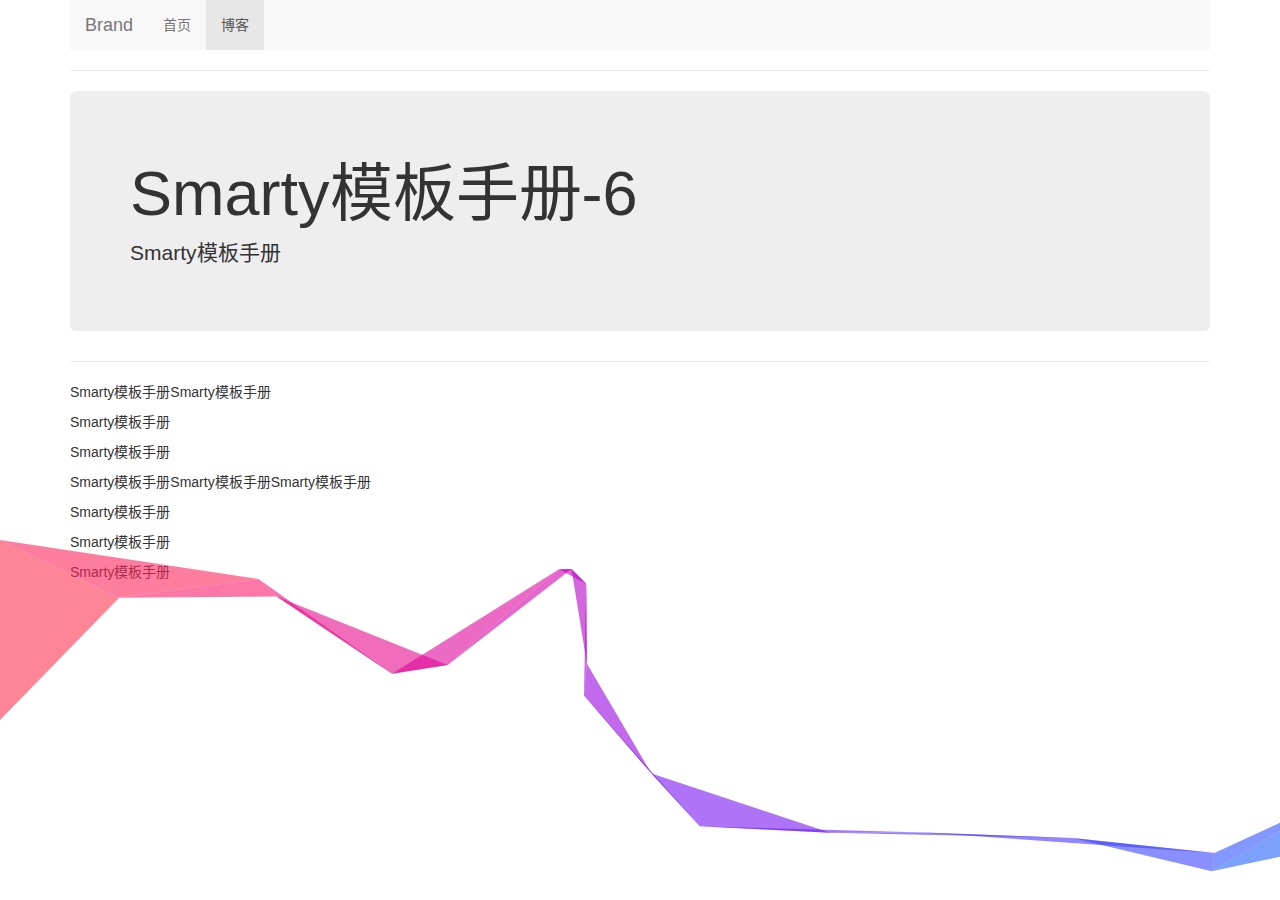
<file: detail/6.html>
<!DOCTYPE html>
<html lang="zh-CN">
<head>
    <meta charset="utf-8">
    <title>Smarty模板手册-6|Sage|博客|个人网站</title>
    <meta name="viewport" content="width=device-width, initial-scale=1">
    <!-- 解决部分兼容性问题，如果安装了GCF，则使用GCF来渲染页面，如果未安装GCF，则使用最高版本的IE内核进行渲染。 -->
    <meta http-equiv="X-UA-Compatible" content="IE=edge,chrome=1">
    <link rel="shortcut icon" href="favicon.ico">

    <!-- Bootstrap -->
    <link href="https://cdn.jsdelivr.net/npm/bootstrap@3.3.7/dist/css/bootstrap.min.css" rel="stylesheet">

    <!-- HTML5 shim 和 Respond.js 是为了让 IE8 支持 HTML5 元素和媒体查询（media queries）功能 -->
    <!-- 警告：通过 file:// 协议（就是直接将 html 页面拖拽到浏览器中）访问页面时 Respond.js 不起作用 -->
    <!--[if lt IE 9]>
    <script src="https://cdn.jsdelivr.net/npm/html5shiv@3.7.3/dist/html5shiv.min.js"></script>
    <script src="https://cdn.jsdelivr.net/npm/respond.js@1.4.2/dest/respond.min.js"></script>
    <![endif]-->

    <link href="https://1010309281.github.io/sageSite/assets/css/app.css" rel="stylesheet" />
    
    <link href="https://1010309281.github.io/sageSite/assets/css/paginator.css" rel="stylesheet" />

</head>
<body>


    <div class="container">
    <nav class="nav navbar-default">
        <div class="navbar-header">
            <button type="button" class="navbar-toggle collapsed" data-toggle="collapse" data-target="#bs-example-navbar-collapse-1" aria-expanded="false">
                <span class="sr-only">Toggle navigation</span>
                <span class="icon-bar"></span>
                <span class="icon-bar"></span>
                <span class="icon-bar"></span>
            </button>
            <a class="navbar-brand" href="#">Brand</a>
        </div>
        <div class="collapse navbar-collapse" id="bs-example-navbar-collapse-1">
            <ul class="nav navbar-nav">
                <li class=""><a href="https://1010309281.github.io/sageSite">首页 <span class="sr-only">(current)</span></a></li>
                <li class="active"><a href="https://1010309281.github.io/sageSite/list/1.html">博客</a></li>
            </ul>
        </div>
    </nav>
</div>
    <div class="container">
        <hr>
        <div class="jumbotron">
            <h1>Smarty模板手册-6</h1>
            <p>Smarty模板手册</p>
        </div>
        <hr>
        <div><p>Smarty模板手册Smarty模板手册</p><p>Smarty模板手册</p><p>Smarty模板手册</p><p>Smarty模板手册Smarty模板手册Smarty模板手册</p><p>Smarty模板手册</p><p>Smarty模板手册</p><p>Smarty模板手册</p></div>
    </div>


<!-- jQuery (Bootstrap 的所有 JavaScript 插件都依赖 jQuery，所以必须放在前边) -->
<script src="https://cdn.jsdelivr.net/npm/jquery@1.12.4/dist/jquery.min.js"></script>
<!-- 加载 Bootstrap 的所有 JavaScript 插件。你也可以根据需要只加载单个插件。 -->
<script src="https://cdn.jsdelivr.net/npm/bootstrap@3.3.7/dist/js/bootstrap.min.js"></script>
<script src="https://1010309281.github.io/sageSite/assets/js/app.js"></script>
<script src="https://1010309281.github.io/sageSite/assets/js/bg_canvas.js"></script>


</body>
</html>
</file>
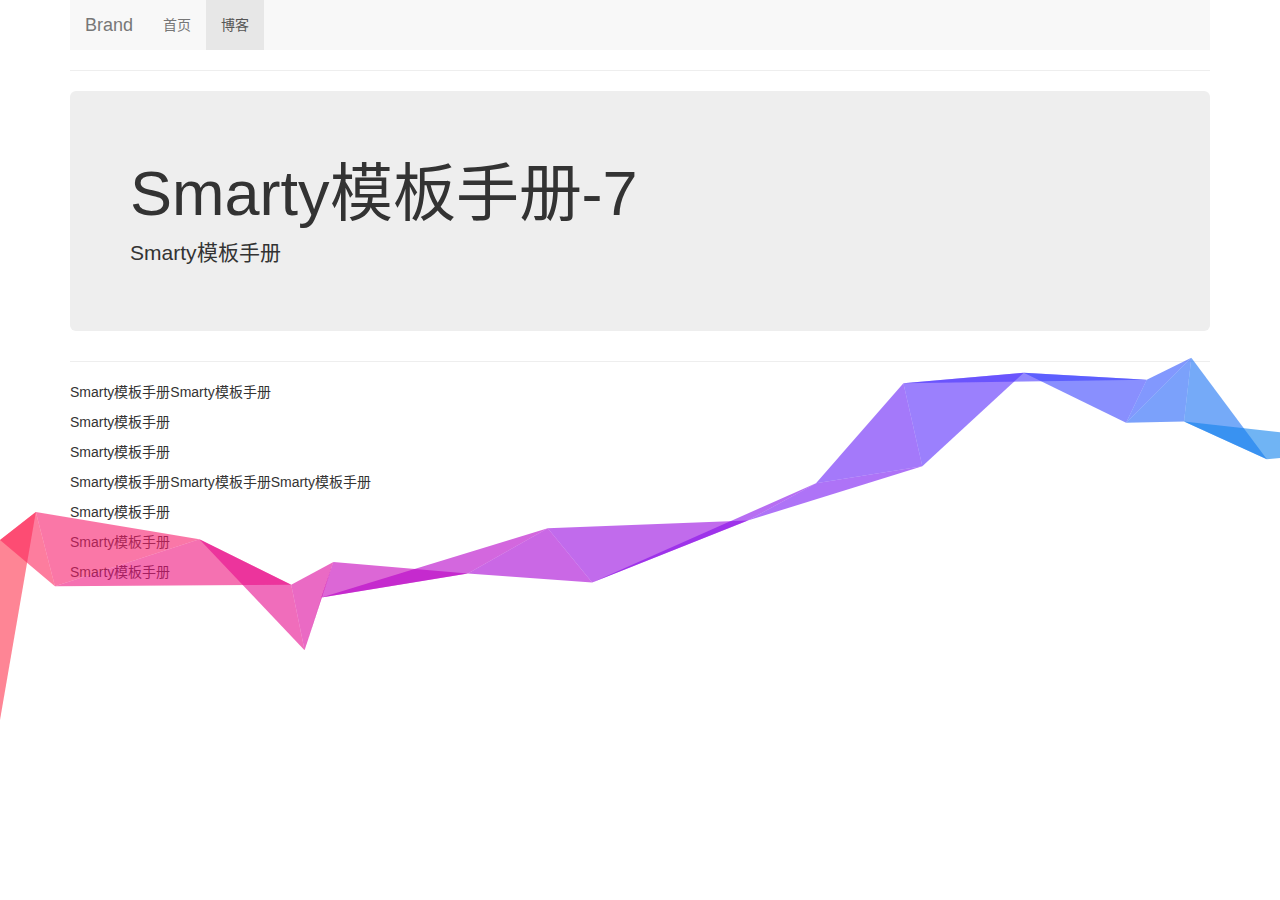
<file: detail/7.html>
<!DOCTYPE html>
<html lang="zh-CN">
<head>
    <meta charset="utf-8">
    <title>Smarty模板手册-7|Sage|博客|个人网站</title>
    <meta name="viewport" content="width=device-width, initial-scale=1">
    <!-- 解决部分兼容性问题，如果安装了GCF，则使用GCF来渲染页面，如果未安装GCF，则使用最高版本的IE内核进行渲染。 -->
    <meta http-equiv="X-UA-Compatible" content="IE=edge,chrome=1">
    <link rel="shortcut icon" href="favicon.ico">

    <!-- Bootstrap -->
    <link href="https://cdn.jsdelivr.net/npm/bootstrap@3.3.7/dist/css/bootstrap.min.css" rel="stylesheet">

    <!-- HTML5 shim 和 Respond.js 是为了让 IE8 支持 HTML5 元素和媒体查询（media queries）功能 -->
    <!-- 警告：通过 file:// 协议（就是直接将 html 页面拖拽到浏览器中）访问页面时 Respond.js 不起作用 -->
    <!--[if lt IE 9]>
    <script src="https://cdn.jsdelivr.net/npm/html5shiv@3.7.3/dist/html5shiv.min.js"></script>
    <script src="https://cdn.jsdelivr.net/npm/respond.js@1.4.2/dest/respond.min.js"></script>
    <![endif]-->

    <link href="https://1010309281.github.io/sageSite/assets/css/app.css" rel="stylesheet" />
    
    <link href="https://1010309281.github.io/sageSite/assets/css/paginator.css" rel="stylesheet" />

</head>
<body>


    <div class="container">
    <nav class="nav navbar-default">
        <div class="navbar-header">
            <button type="button" class="navbar-toggle collapsed" data-toggle="collapse" data-target="#bs-example-navbar-collapse-1" aria-expanded="false">
                <span class="sr-only">Toggle navigation</span>
                <span class="icon-bar"></span>
                <span class="icon-bar"></span>
                <span class="icon-bar"></span>
            </button>
            <a class="navbar-brand" href="#">Brand</a>
        </div>
        <div class="collapse navbar-collapse" id="bs-example-navbar-collapse-1">
            <ul class="nav navbar-nav">
                <li class=""><a href="https://1010309281.github.io/sageSite">首页 <span class="sr-only">(current)</span></a></li>
                <li class="active"><a href="https://1010309281.github.io/sageSite/list/1.html">博客</a></li>
            </ul>
        </div>
    </nav>
</div>
    <div class="container">
        <hr>
        <div class="jumbotron">
            <h1>Smarty模板手册-7</h1>
            <p>Smarty模板手册</p>
        </div>
        <hr>
        <div><p>Smarty模板手册Smarty模板手册</p><p>Smarty模板手册</p><p>Smarty模板手册</p><p>Smarty模板手册Smarty模板手册Smarty模板手册</p><p>Smarty模板手册</p><p>Smarty模板手册</p><p>Smarty模板手册</p></div>
    </div>


<!-- jQuery (Bootstrap 的所有 JavaScript 插件都依赖 jQuery，所以必须放在前边) -->
<script src="https://cdn.jsdelivr.net/npm/jquery@1.12.4/dist/jquery.min.js"></script>
<!-- 加载 Bootstrap 的所有 JavaScript 插件。你也可以根据需要只加载单个插件。 -->
<script src="https://cdn.jsdelivr.net/npm/bootstrap@3.3.7/dist/js/bootstrap.min.js"></script>
<script src="https://1010309281.github.io/sageSite/assets/js/app.js"></script>
<script src="https://1010309281.github.io/sageSite/assets/js/bg_canvas.js"></script>


</body>
</html>
</file>
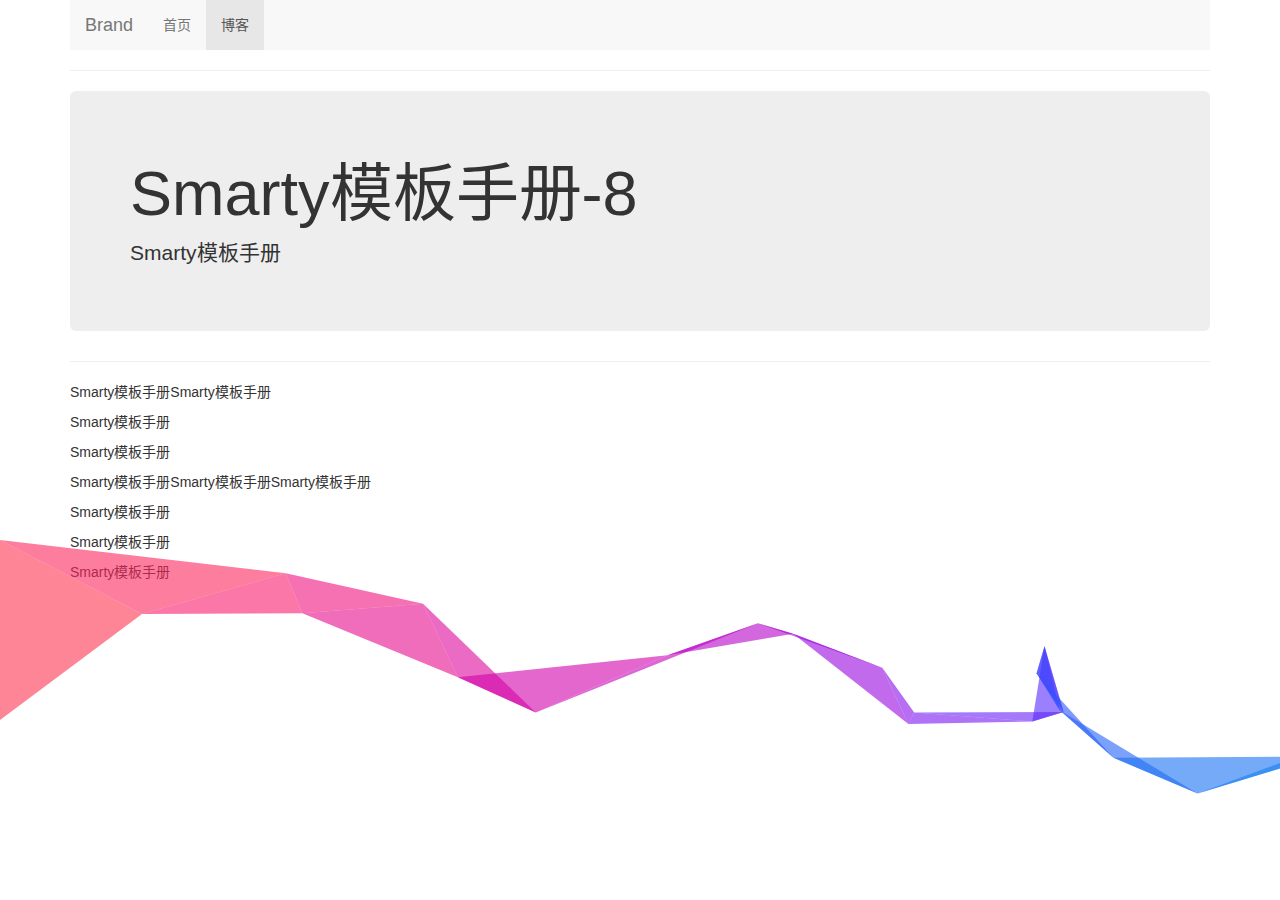
<file: detail/8.html>
<!DOCTYPE html>
<html lang="zh-CN">
<head>
    <meta charset="utf-8">
    <title>Smarty模板手册-8|Sage|博客|个人网站</title>
    <meta name="viewport" content="width=device-width, initial-scale=1">
    <!-- 解决部分兼容性问题，如果安装了GCF，则使用GCF来渲染页面，如果未安装GCF，则使用最高版本的IE内核进行渲染。 -->
    <meta http-equiv="X-UA-Compatible" content="IE=edge,chrome=1">
    <link rel="shortcut icon" href="favicon.ico">

    <!-- Bootstrap -->
    <link href="https://cdn.jsdelivr.net/npm/bootstrap@3.3.7/dist/css/bootstrap.min.css" rel="stylesheet">

    <!-- HTML5 shim 和 Respond.js 是为了让 IE8 支持 HTML5 元素和媒体查询（media queries）功能 -->
    <!-- 警告：通过 file:// 协议（就是直接将 html 页面拖拽到浏览器中）访问页面时 Respond.js 不起作用 -->
    <!--[if lt IE 9]>
    <script src="https://cdn.jsdelivr.net/npm/html5shiv@3.7.3/dist/html5shiv.min.js"></script>
    <script src="https://cdn.jsdelivr.net/npm/respond.js@1.4.2/dest/respond.min.js"></script>
    <![endif]-->

    <link href="https://1010309281.github.io/sageSite/assets/css/app.css" rel="stylesheet" />
    
    <link href="https://1010309281.github.io/sageSite/assets/css/paginator.css" rel="stylesheet" />

</head>
<body>


    <div class="container">
    <nav class="nav navbar-default">
        <div class="navbar-header">
            <button type="button" class="navbar-toggle collapsed" data-toggle="collapse" data-target="#bs-example-navbar-collapse-1" aria-expanded="false">
                <span class="sr-only">Toggle navigation</span>
                <span class="icon-bar"></span>
                <span class="icon-bar"></span>
                <span class="icon-bar"></span>
            </button>
            <a class="navbar-brand" href="#">Brand</a>
        </div>
        <div class="collapse navbar-collapse" id="bs-example-navbar-collapse-1">
            <ul class="nav navbar-nav">
                <li class=""><a href="https://1010309281.github.io/sageSite">首页 <span class="sr-only">(current)</span></a></li>
                <li class="active"><a href="https://1010309281.github.io/sageSite/list/1.html">博客</a></li>
            </ul>
        </div>
    </nav>
</div>
    <div class="container">
        <hr>
        <div class="jumbotron">
            <h1>Smarty模板手册-8</h1>
            <p>Smarty模板手册</p>
        </div>
        <hr>
        <div><p>Smarty模板手册Smarty模板手册</p><p>Smarty模板手册</p><p>Smarty模板手册</p><p>Smarty模板手册Smarty模板手册Smarty模板手册</p><p>Smarty模板手册</p><p>Smarty模板手册</p><p>Smarty模板手册</p></div>
    </div>


<!-- jQuery (Bootstrap 的所有 JavaScript 插件都依赖 jQuery，所以必须放在前边) -->
<script src="https://cdn.jsdelivr.net/npm/jquery@1.12.4/dist/jquery.min.js"></script>
<!-- 加载 Bootstrap 的所有 JavaScript 插件。你也可以根据需要只加载单个插件。 -->
<script src="https://cdn.jsdelivr.net/npm/bootstrap@3.3.7/dist/js/bootstrap.min.js"></script>
<script src="https://1010309281.github.io/sageSite/assets/js/app.js"></script>
<script src="https://1010309281.github.io/sageSite/assets/js/bg_canvas.js"></script>


</body>
</html>
</file>
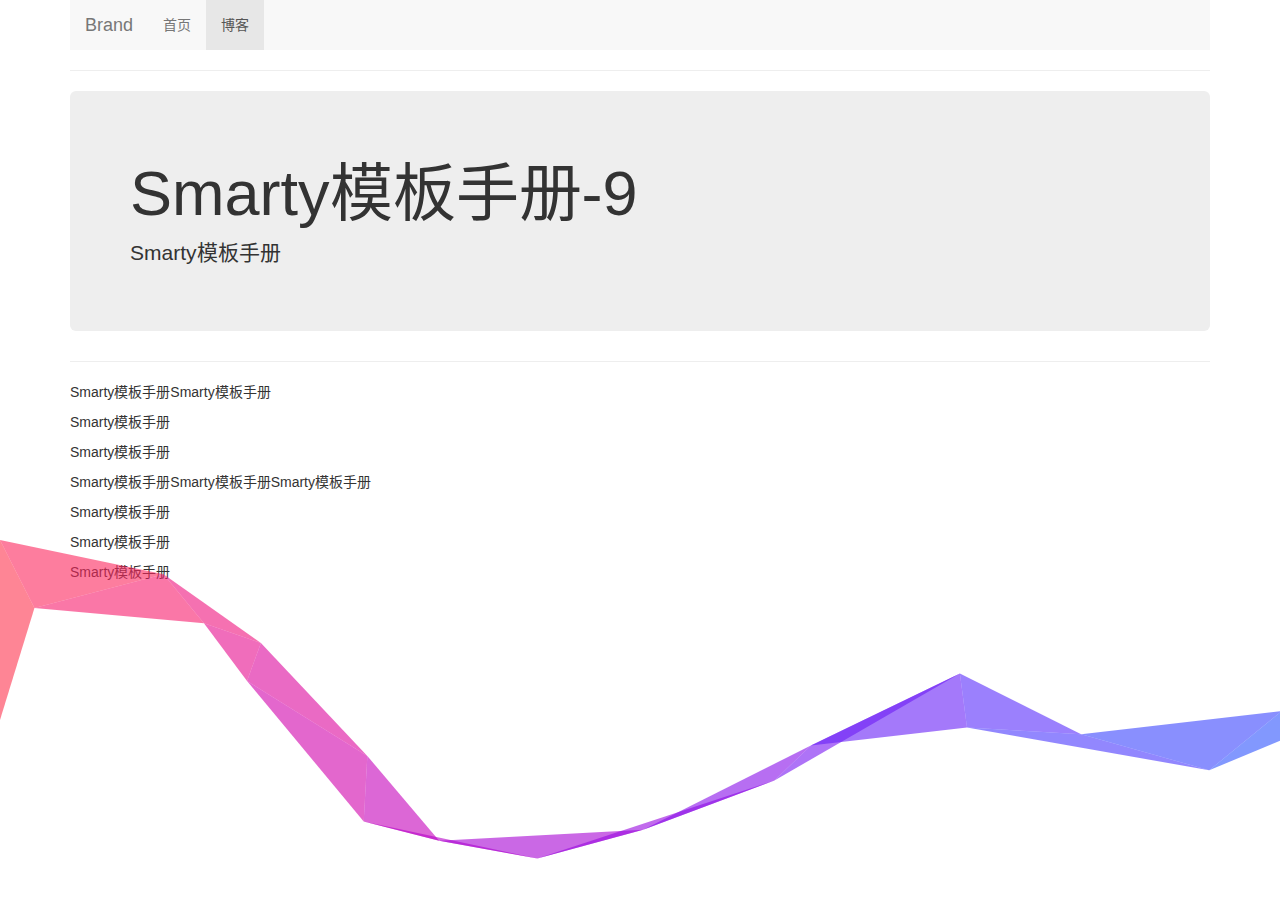
<file: detail/9.html>
<!DOCTYPE html>
<html lang="zh-CN">
<head>
    <meta charset="utf-8">
    <title>Smarty模板手册-9|Sage|博客|个人网站</title>
    <meta name="viewport" content="width=device-width, initial-scale=1">
    <!-- 解决部分兼容性问题，如果安装了GCF，则使用GCF来渲染页面，如果未安装GCF，则使用最高版本的IE内核进行渲染。 -->
    <meta http-equiv="X-UA-Compatible" content="IE=edge,chrome=1">
    <link rel="shortcut icon" href="favicon.ico">

    <!-- Bootstrap -->
    <link href="https://cdn.jsdelivr.net/npm/bootstrap@3.3.7/dist/css/bootstrap.min.css" rel="stylesheet">

    <!-- HTML5 shim 和 Respond.js 是为了让 IE8 支持 HTML5 元素和媒体查询（media queries）功能 -->
    <!-- 警告：通过 file:// 协议（就是直接将 html 页面拖拽到浏览器中）访问页面时 Respond.js 不起作用 -->
    <!--[if lt IE 9]>
    <script src="https://cdn.jsdelivr.net/npm/html5shiv@3.7.3/dist/html5shiv.min.js"></script>
    <script src="https://cdn.jsdelivr.net/npm/respond.js@1.4.2/dest/respond.min.js"></script>
    <![endif]-->

    <link href="https://1010309281.github.io/sageSite/assets/css/app.css" rel="stylesheet" />
    
    <link href="https://1010309281.github.io/sageSite/assets/css/paginator.css" rel="stylesheet" />

</head>
<body>


    <div class="container">
    <nav class="nav navbar-default">
        <div class="navbar-header">
            <button type="button" class="navbar-toggle collapsed" data-toggle="collapse" data-target="#bs-example-navbar-collapse-1" aria-expanded="false">
                <span class="sr-only">Toggle navigation</span>
                <span class="icon-bar"></span>
                <span class="icon-bar"></span>
                <span class="icon-bar"></span>
            </button>
            <a class="navbar-brand" href="#">Brand</a>
        </div>
        <div class="collapse navbar-collapse" id="bs-example-navbar-collapse-1">
            <ul class="nav navbar-nav">
                <li class=""><a href="https://1010309281.github.io/sageSite">首页 <span class="sr-only">(current)</span></a></li>
                <li class="active"><a href="https://1010309281.github.io/sageSite/list/1.html">博客</a></li>
            </ul>
        </div>
    </nav>
</div>
    <div class="container">
        <hr>
        <div class="jumbotron">
            <h1>Smarty模板手册-9</h1>
            <p>Smarty模板手册</p>
        </div>
        <hr>
        <div><p>Smarty模板手册Smarty模板手册</p><p>Smarty模板手册</p><p>Smarty模板手册</p><p>Smarty模板手册Smarty模板手册Smarty模板手册</p><p>Smarty模板手册</p><p>Smarty模板手册</p><p>Smarty模板手册</p></div>
    </div>


<!-- jQuery (Bootstrap 的所有 JavaScript 插件都依赖 jQuery，所以必须放在前边) -->
<script src="https://cdn.jsdelivr.net/npm/jquery@1.12.4/dist/jquery.min.js"></script>
<!-- 加载 Bootstrap 的所有 JavaScript 插件。你也可以根据需要只加载单个插件。 -->
<script src="https://cdn.jsdelivr.net/npm/bootstrap@3.3.7/dist/js/bootstrap.min.js"></script>
<script src="https://1010309281.github.io/sageSite/assets/js/app.js"></script>
<script src="https://1010309281.github.io/sageSite/assets/js/bg_canvas.js"></script>


</body>
</html>
</file>
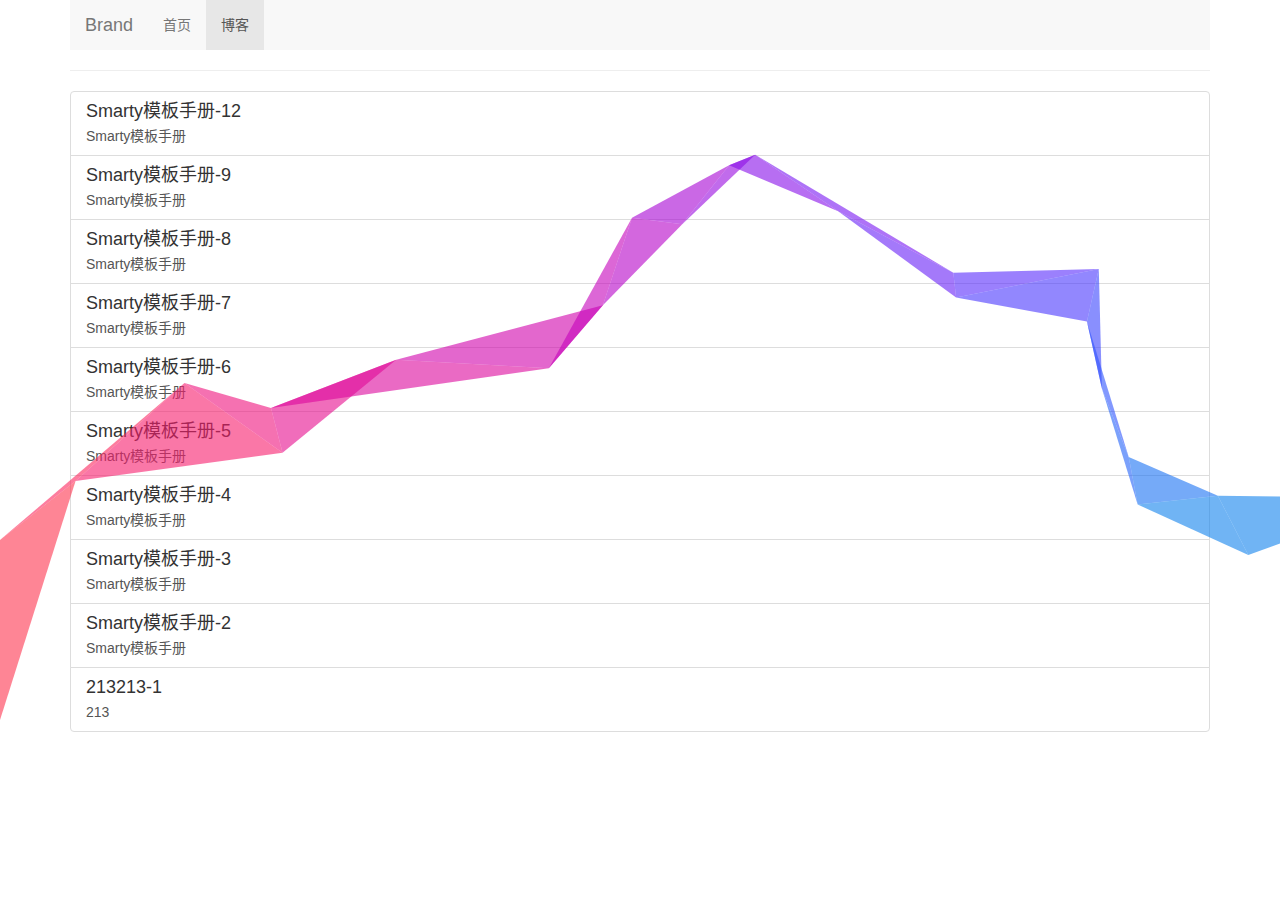
<file: list/1.html>
<!DOCTYPE html>
<html lang="zh-CN">
<head>
    <meta charset="utf-8">
    <title>Sage|博客|个人网站</title>
    <meta name="viewport" content="width=device-width, initial-scale=1">
    <!-- 解决部分兼容性问题，如果安装了GCF，则使用GCF来渲染页面，如果未安装GCF，则使用最高版本的IE内核进行渲染。 -->
    <meta http-equiv="X-UA-Compatible" content="IE=edge,chrome=1">
    <link rel="shortcut icon" href="favicon.ico">

    <!-- Bootstrap -->
    <link href="https://cdn.jsdelivr.net/npm/bootstrap@3.3.7/dist/css/bootstrap.min.css" rel="stylesheet">

    <!-- HTML5 shim 和 Respond.js 是为了让 IE8 支持 HTML5 元素和媒体查询（media queries）功能 -->
    <!-- 警告：通过 file:// 协议（就是直接将 html 页面拖拽到浏览器中）访问页面时 Respond.js 不起作用 -->
    <!--[if lt IE 9]>
    <script src="https://cdn.jsdelivr.net/npm/html5shiv@3.7.3/dist/html5shiv.min.js"></script>
    <script src="https://cdn.jsdelivr.net/npm/respond.js@1.4.2/dest/respond.min.js"></script>
    <![endif]-->

    <link href="https://1010309281.github.io/sageSite/assets/css/app.css" rel="stylesheet" />
    
    <link href="https://1010309281.github.io/sageSite/assets/css/paginator.css" rel="stylesheet" />

</head>
<body>


    <div class="container">
    <nav class="nav navbar-default">
        <div class="navbar-header">
            <button type="button" class="navbar-toggle collapsed" data-toggle="collapse" data-target="#bs-example-navbar-collapse-1" aria-expanded="false">
                <span class="sr-only">Toggle navigation</span>
                <span class="icon-bar"></span>
                <span class="icon-bar"></span>
                <span class="icon-bar"></span>
            </button>
            <a class="navbar-brand" href="#">Brand</a>
        </div>
        <div class="collapse navbar-collapse" id="bs-example-navbar-collapse-1">
            <ul class="nav navbar-nav">
                <li class=""><a href="https://1010309281.github.io/sageSite">首页 <span class="sr-only">(current)</span></a></li>
                <li class="active"><a href="https://1010309281.github.io/sageSite/list/1.html">博客</a></li>
            </ul>
        </div>
    </nav>
</div>    <div class="container">
        <hr>
                
                <div class="list-group">
                            <a href="https://1010309281.github.io/sageSite/detail/12.html" class="list-group-item">
                    <h4 class="list-group-item-heading">Smarty模板手册-12</h4>
                    <p class="list-group-item-text">Smarty模板手册</p>
                </a>
                            <a href="https://1010309281.github.io/sageSite/detail/9.html" class="list-group-item">
                    <h4 class="list-group-item-heading">Smarty模板手册-9</h4>
                    <p class="list-group-item-text">Smarty模板手册</p>
                </a>
                            <a href="https://1010309281.github.io/sageSite/detail/8.html" class="list-group-item">
                    <h4 class="list-group-item-heading">Smarty模板手册-8</h4>
                    <p class="list-group-item-text">Smarty模板手册</p>
                </a>
                            <a href="https://1010309281.github.io/sageSite/detail/7.html" class="list-group-item">
                    <h4 class="list-group-item-heading">Smarty模板手册-7</h4>
                    <p class="list-group-item-text">Smarty模板手册</p>
                </a>
                            <a href="https://1010309281.github.io/sageSite/detail/6.html" class="list-group-item">
                    <h4 class="list-group-item-heading">Smarty模板手册-6</h4>
                    <p class="list-group-item-text">Smarty模板手册</p>
                </a>
                            <a href="https://1010309281.github.io/sageSite/detail/5.html" class="list-group-item">
                    <h4 class="list-group-item-heading">Smarty模板手册-5</h4>
                    <p class="list-group-item-text">Smarty模板手册</p>
                </a>
                            <a href="https://1010309281.github.io/sageSite/detail/4.html" class="list-group-item">
                    <h4 class="list-group-item-heading">Smarty模板手册-4</h4>
                    <p class="list-group-item-text">Smarty模板手册</p>
                </a>
                            <a href="https://1010309281.github.io/sageSite/detail/3.html" class="list-group-item">
                    <h4 class="list-group-item-heading">Smarty模板手册-3</h4>
                    <p class="list-group-item-text">Smarty模板手册</p>
                </a>
                            <a href="https://1010309281.github.io/sageSite/detail/2.html" class="list-group-item">
                    <h4 class="list-group-item-heading">Smarty模板手册-2</h4>
                    <p class="list-group-item-text">Smarty模板手册</p>
                </a>
                            <a href="https://1010309281.github.io/sageSite/detail/1.html" class="list-group-item">
                    <h4 class="list-group-item-heading">213213-1</h4>
                    <p class="list-group-item-text">213</p>
                </a>
                    </div>
                
    </div>


<!-- jQuery (Bootstrap 的所有 JavaScript 插件都依赖 jQuery，所以必须放在前边) -->
<script src="https://cdn.jsdelivr.net/npm/jquery@1.12.4/dist/jquery.min.js"></script>
<!-- 加载 Bootstrap 的所有 JavaScript 插件。你也可以根据需要只加载单个插件。 -->
<script src="https://cdn.jsdelivr.net/npm/bootstrap@3.3.7/dist/js/bootstrap.min.js"></script>
<script src="https://1010309281.github.io/sageSite/assets/js/app.js"></script>
<script src="https://1010309281.github.io/sageSite/assets/js/bg_canvas.js"></script>


</body>
</html>
</file>
